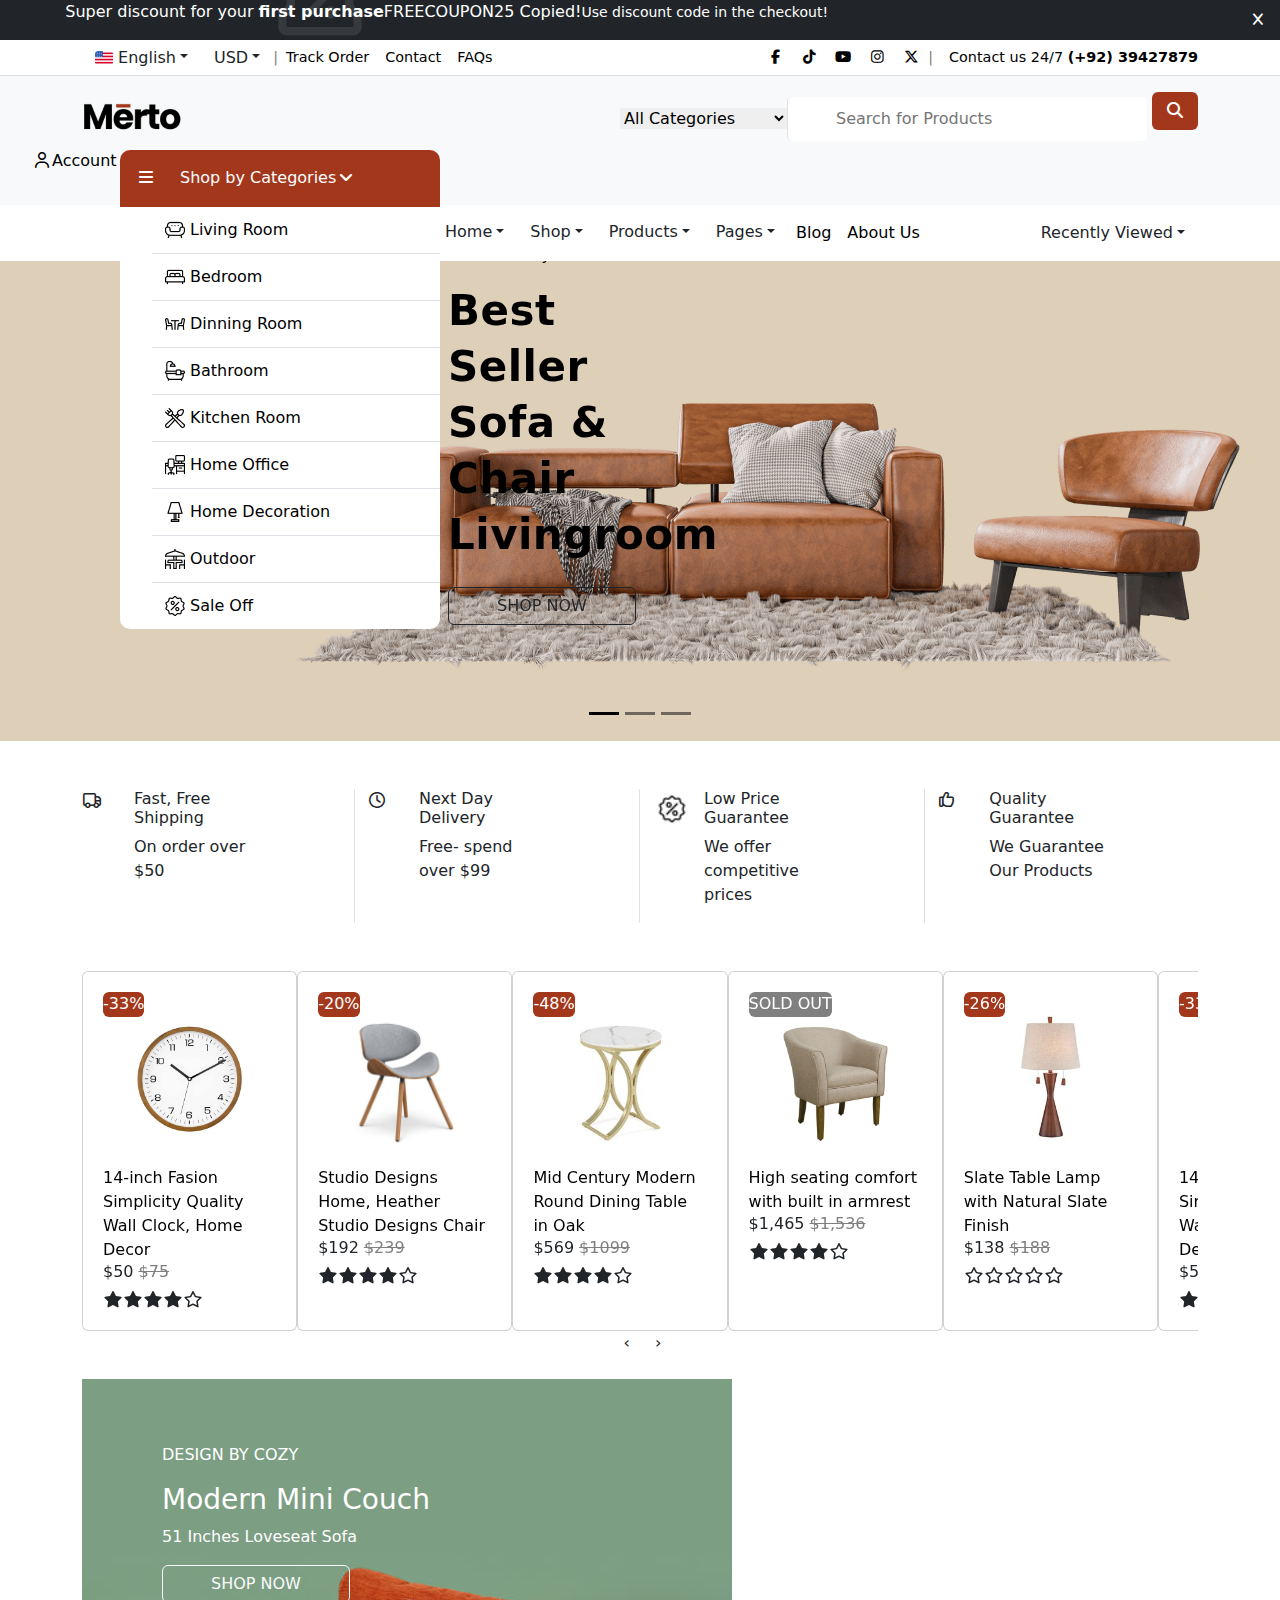
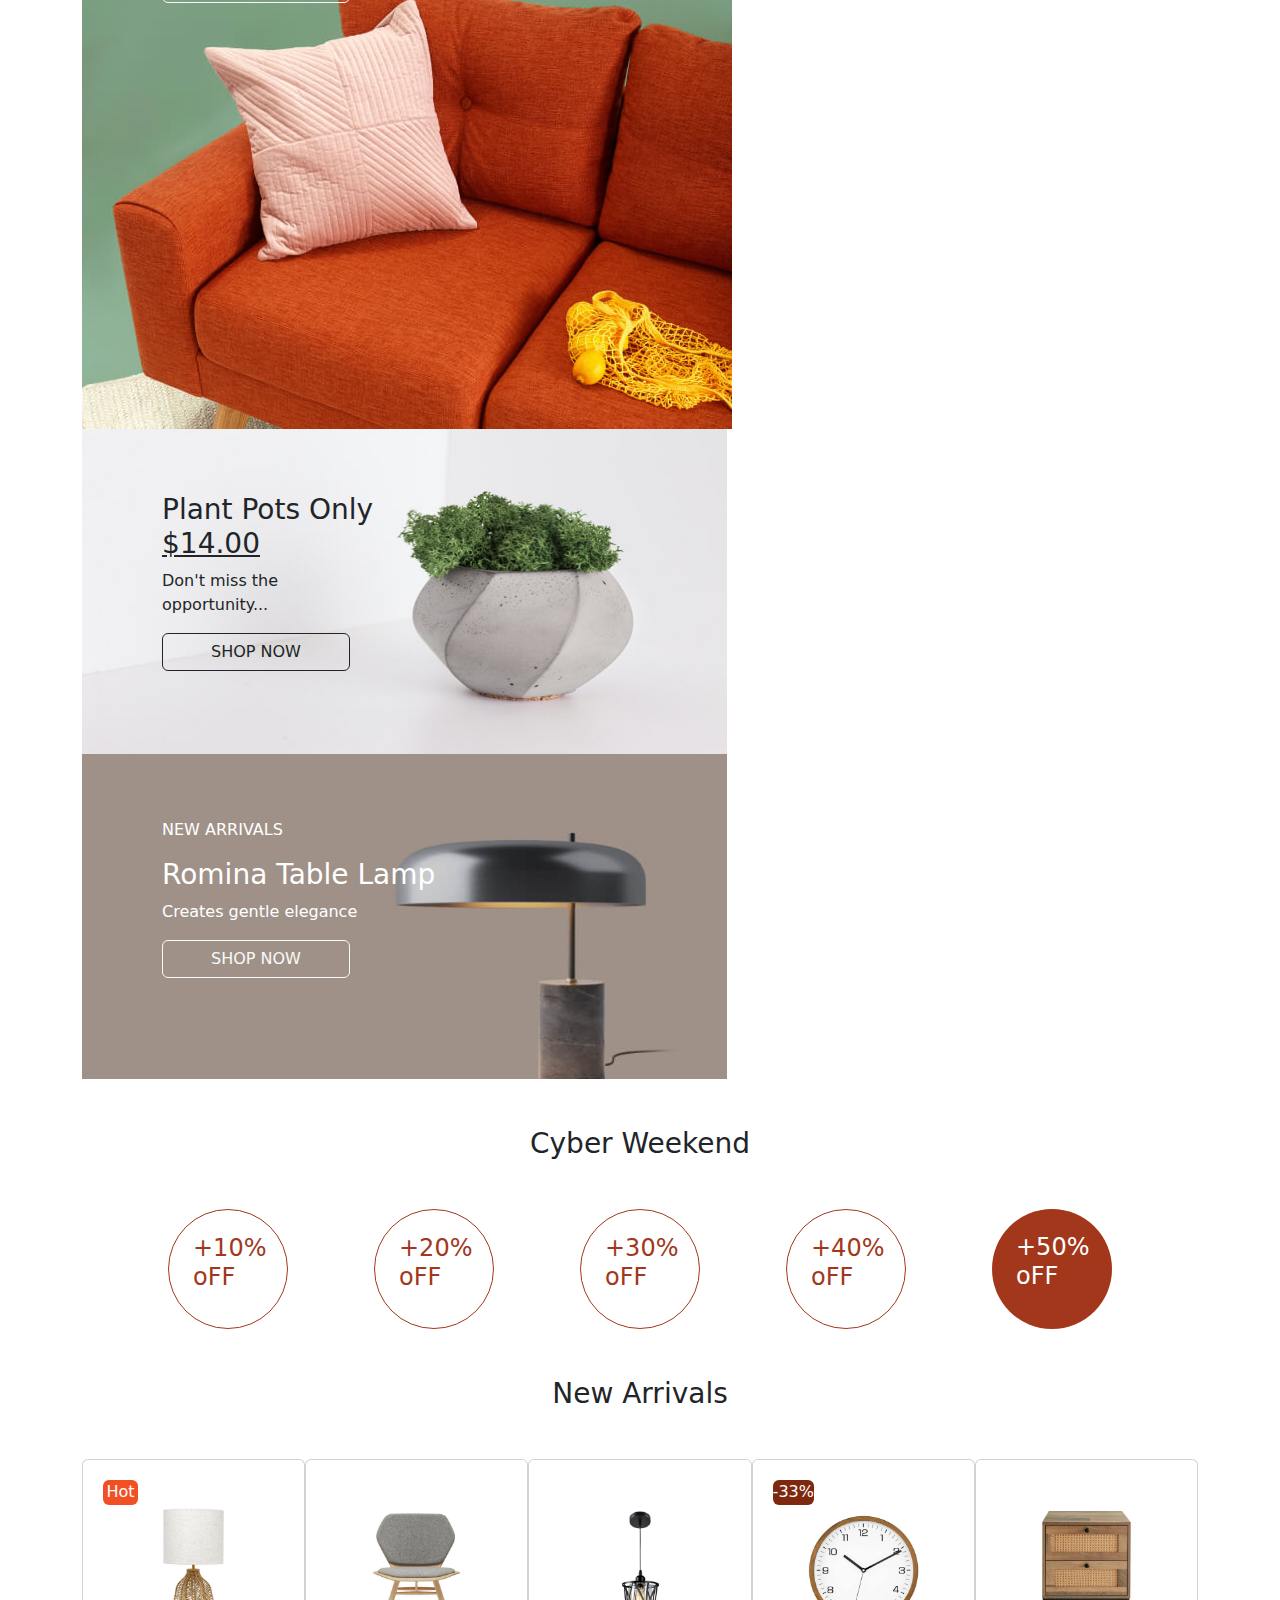
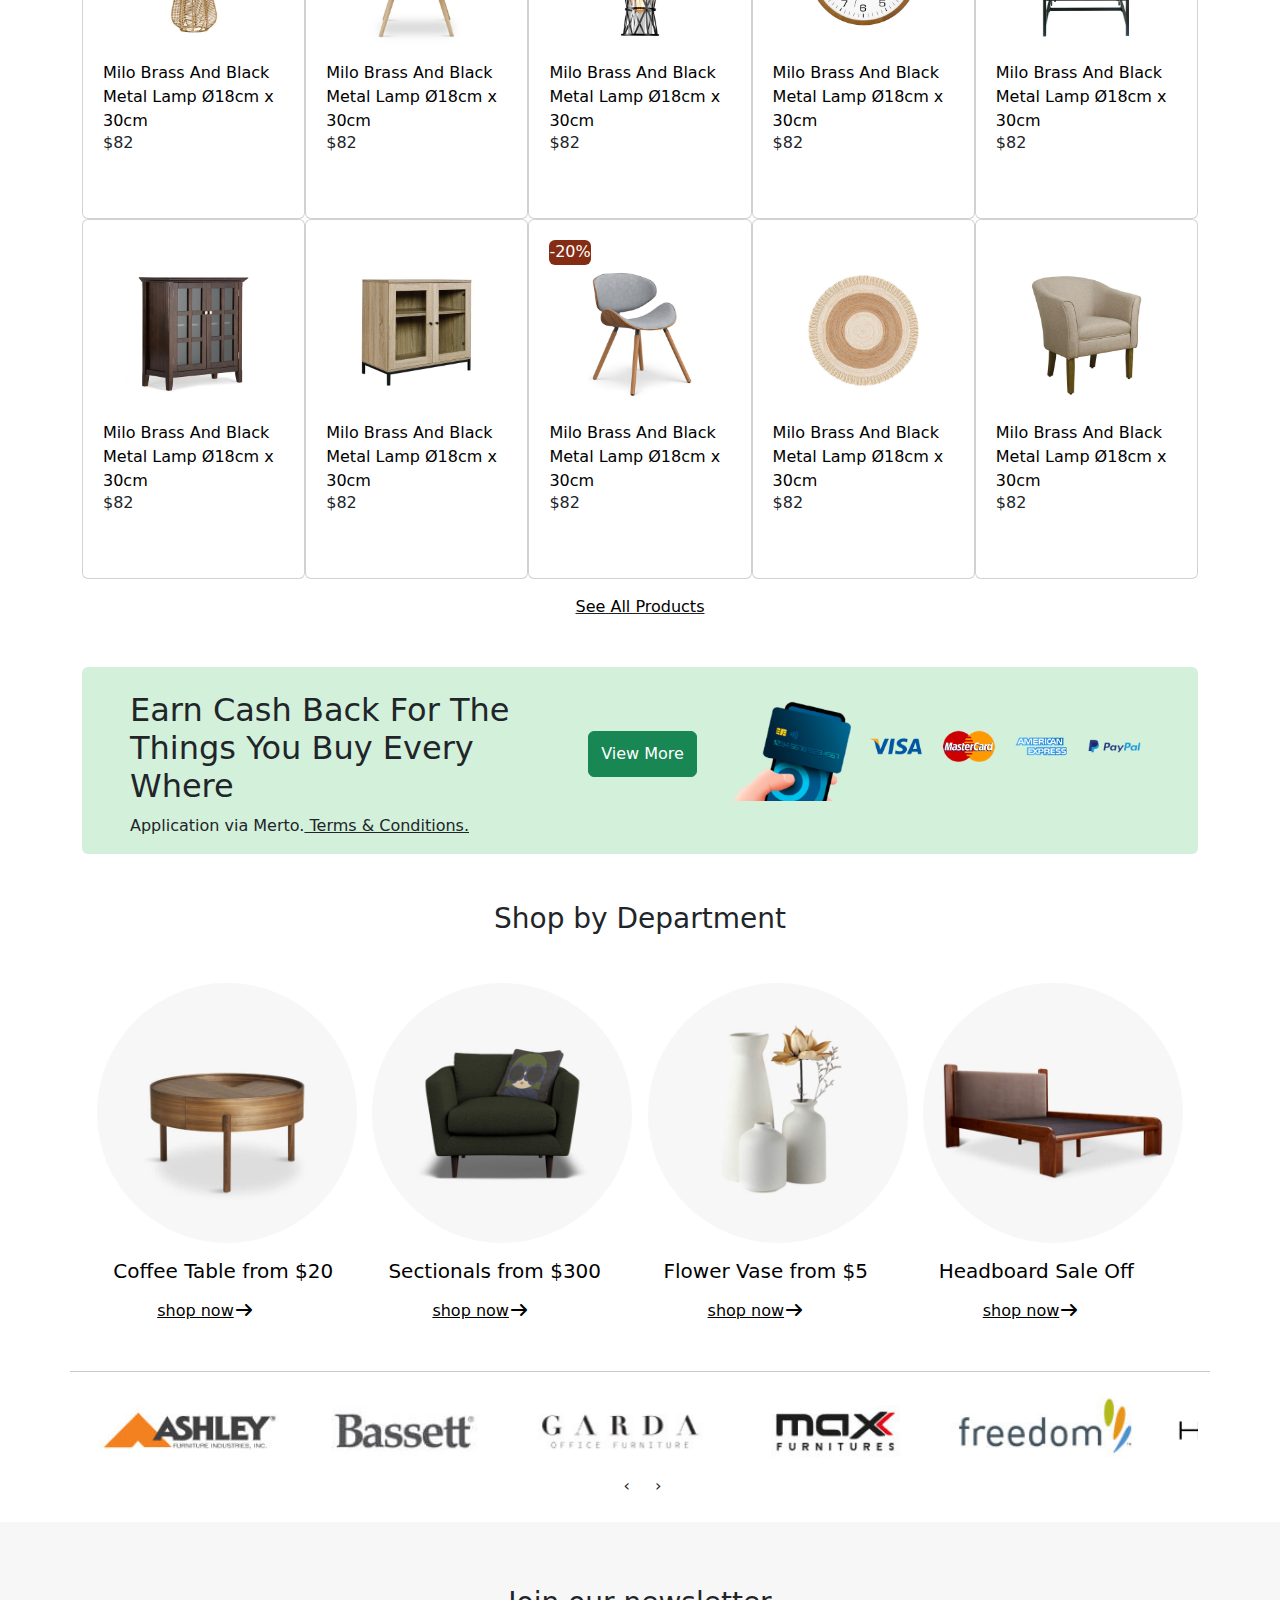
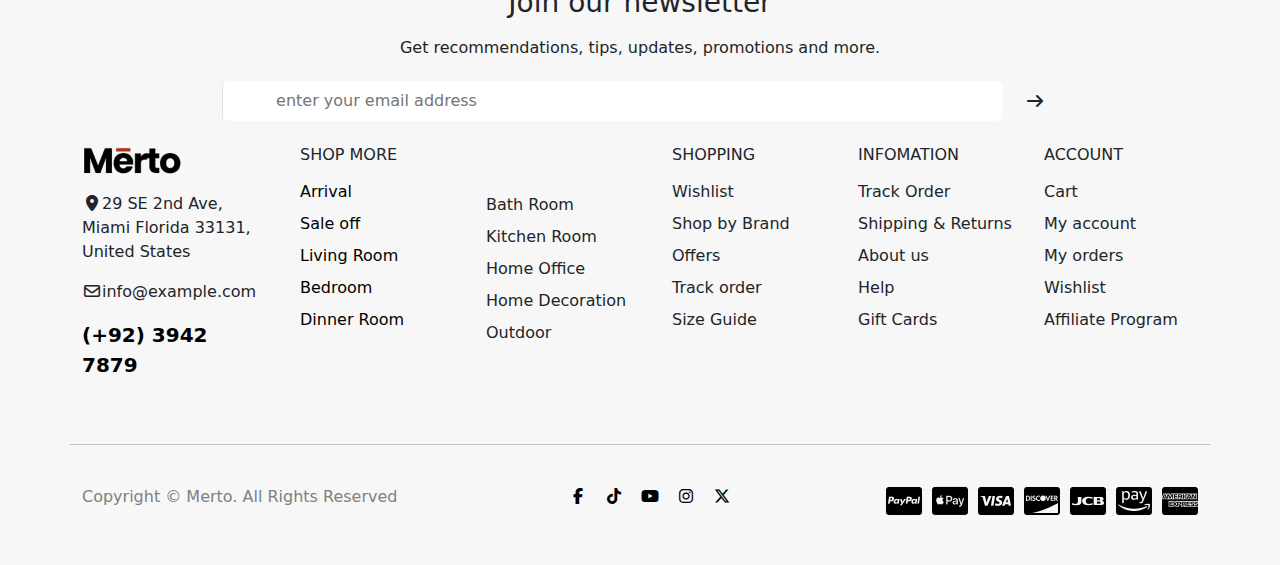
<file: index.html>
<!DOCTYPE html>
<html lang="en">
<head>
    <meta charset="UTF-8">
    <meta name="viewport" content="width=device-width, initial-scale=1.0">
    <title>Home Furniture - Merto</title>
    <link rel="icon" href="./images/cropped-favicon-1-32x32.png">
    <link rel="stylesheet" href="https://cdnjs.cloudflare.com/ajax/libs/OwlCarousel2/2.3.4/assets/owl.carousel.min.css" integrity="sha512-tS3S5qG0BlhnQROyJXvNjeEM4UpMXHrQfTGmbQ1gKmelCxlSEBUaxhRBj/EFTzpbP4RVSrpEikbmdJobCvhE3g==" crossorigin="anonymous" referrerpolicy="no-referrer" />
    <link rel="stylesheet" href="https://cdnjs.cloudflare.com/ajax/libs/OwlCarousel2/2.3.4/assets/owl.theme.default.min.css" integrity="sha512-sMXtMNL1zRzolHYKEujM2AqCLUR9F2C4/05cdbxjjLSRvMQIciEPCQZo++nk7go3BtSuK9kfa/s+a4f4i5pLkw==" crossorigin="anonymous" referrerpolicy="no-referrer" />
    <link rel="stylesheet" href="./css/all.min.css">
    <link rel="stylesheet" href="./css/bootstrap.min.css">
    <link rel="stylesheet" href="./css/style.css">
</head>
<body>
    <!-- //// black bar-->
    <div class="ts-store-notice  bg-dark" style="background-image:url(./images/store-notice-bg-1.png)" id="storeNotice" >
		<div class="container-fluid">
            <div class="d-flex justify-content-center col-8 mx-3" style="color: white;">
			<p>Super discount for your <strong>first purchase</strong> </p>		
            <div class="ts-coupon-wrapper">
			<div class="coupon-code ts-copy-button" data-copy="FREECOUPON25">
				<span>FREECOUPON25</a></span>
                
				<span class="copy-message">Copied!</span>
			</div>
		    </div>
		    <p><small>Use discount code in the checkout!</small></p>	
         	<span class="close"><a href="#" class="decore" id="closeNotice"><i class="fa-solid fa-x"></i></a></span>
		</div>
        </div>
	</div>
        <!-- ////top bar -->
    <nav class="navbar navbar-expand-lg border-bottom " style="height: 36px; font-size: 0.9rem;" >
        <div class="container">
            <div class="collapse navbar-collapse" id="navbarNavDarkDropdown">
            <ul class="navbar-nav">
                <li class="nav-item dropdown">
                <a class="btn dropdown-toggle " data-bs-toggle="dropdown" aria-expanded="false">
                    <img src="./images/english.png"alt="English">
                    <span class="wpml-ls-native hov">English</span></a>
                <ul class="dropdown-menu ">
                    <li><a class="dropdown-item" href="#"><img src="./images/espanol.png"alt="Español">
                    <span class="wpml-ls-native">Español</span></a></li>
                    <li><a class="dropdown-item" href="#"><img src="./images/francais.png"alt="Français">
                    <span class="wpml-ls-native">Français</span></a></li>
                    <li><a class="dropdown-item" href="#"><img src="./images/portugues.png"alt="Português">
                    <span class="wpml-ls-native">Português</span></a></li>
                </ul>
                </li>
            </ul>
            <ul class="navbar-nav">
                <li class="nav-item dropdown">
                <a class="btn dropdown-toggle " data-bs-toggle="dropdown" aria-expanded="false">
                    <span class="wpml-ls-native hov">USD</span></a>
                <ul class="dropdown-menu ">
                    <li><a class="dropdown-item" href="#">
                    <span class="wpml-ls-native">EUR</span></a></li>
                    <li><a class="dropdown-item" href="#">
                    <span class="wpml-ls-native">BRL</span></a></li>
                </ul>
                </li>
            </ul>
            <span style="color: gray;"> | </span>
            <ul class="navbar-nav">
                <li class="nav-item">
                <a class="nav-link " aria-current="page" href="#">Track Order</a>
                </li>
                <li class="nav-item">
                <a class="nav-link" href="./pages/contact.html">Contact</a>
                </li>
                <li class="nav-item">
                <a class="nav-link" href="#">FAQs</a>
                </li>
            </ul>
        </div>
        <ul class="navbar-nav">
                <li class="nav-item">
                <a class="nav-link " aria-current="page" href="#"> <i class="fa-brands fa-facebook-f"></i></a>
                </li>
                <li class="nav-item">
                <a class="nav-link" href="#"><i class="fa-brands fa-tiktok"></i></a>
                </li>
                <li class="nav-item">
                <a class="nav-link" href="#"><i class="fa-brands fa-youtube"></i></a>
                </li>
                <li class="nav-item">
                <a class="nav-link" href="#"><i class="fa-brands fa-instagram"></i></a>
                </li>
                <li class="nav-item">
                <a class="nav-link" href="#"><i class="fa-brands fa-x-twitter"></i></a>
                </li>
            </ul>
              <span style="color: gray;" class="pe-3"> | </span>
              <div>
              <a href="tel:+9239427879" class="nav-link hov">  Contact us 24/7 <strong> (+92) 39427879</strong></a>
            </div>
        </div>
    </nav>
    <!-- ////logo bar -->
    <nav class="navbar nav-sticky bg-body-tertiary py-3">
    <div class="container">
        <a class="navbar-brand" href="#"><img src="./images/logo-furniture-300x95.png" alt="" style="width: 100px; height: 32px;"></a>
<!-- <div class="search-container d-flex"> -->
        <form class="d-flex " role="search">  
            <div>
        <select name="term" class="select-category ">
        <option value="">All Categories</option>
        <option value="autopart" >Autopart</option>
        <option value="accessories-automotive" >&nbsp;&nbsp;&nbsp;Accessories</option>
        <option value="car-care" >&nbsp;&nbsp;&nbsp;Car Care</option>
        <option value="car-electronics" >&nbsp;&nbsp;&nbsp;Car Electronics</option>
        <option value="equipment" >&nbsp;&nbsp;&nbsp;Equipment</option>
        <option value="lights" >&nbsp;&nbsp;&nbsp;Lights</option>
        <option value="oils-fluids" >&nbsp;&nbsp;&nbsp;Oils &amp; Fluids</option>
        <option value="tires" >&nbsp;&nbsp;&nbsp;Tires</option>
        <option value="wheels" >&nbsp;&nbsp;&nbsp;Wheels</option>
        <option value="beauty-health" >Beauty &amp; Health</option>
        <option value="bags-cases" >&nbsp;&nbsp;&nbsp;Bags &amp; Cases</option>
        <option value="bb-creams" >&nbsp;&nbsp;&nbsp;BB Creams</option>
        <option value="body-bath" >&nbsp;&nbsp;&nbsp;Body &amp; Bath</option>
        <option value="brushes-tools" >&nbsp;&nbsp;&nbsp;Brushes &amp; Tools</option>
        <option value="hair-care" >&nbsp;&nbsp;&nbsp;Hair Care</option>
        <option value="lipstick" >&nbsp;&nbsp;&nbsp;Lipstick</option>
        <option value="makeup" >&nbsp;&nbsp;&nbsp;Makeup</option>
        <option value="makeup-palettes" >&nbsp;&nbsp;&nbsp;Makeup Palettes</option>
        <option value="mascara" >&nbsp;&nbsp;&nbsp;Mascara</option>
        <option value="mask" >&nbsp;&nbsp;&nbsp;Mask</option>
        <option value="nail-care" >&nbsp;&nbsp;&nbsp;Nail Care</option>
        <option value="skincare" >&nbsp;&nbsp;&nbsp;Skincare</option>
        <option value="toner" >&nbsp;&nbsp;&nbsp;Toner</option>
        <option value="electronic" >Electronic</option>
        </div>
        <div>
        <input class="form px-5 border-start w-80" type="search" placeholder="Search for Products" aria-label="Search" id="searchInput"/>
        </div>
        <div>
        <button class="btn " type="submit" style="background-color: #a3371c;" id="searchInput"><i class="fa-solid fa-magnifying-glass" style="color: white;"></i></button>
            </div>
        <div class="popular-search">
            <span class="popular-search-item">Laptop</span>
            <span class="popular-search-item">Furniture</span>
            <span class="popular-search-item">Chair</span>
            <span class="popular-search-item">Sofa</span>
            </div>
            </div>
        </form>
        <ul class="d-flex  dec mt-2">
            <li class="nav-item me-3">
            <a class="nav-link " aria-current="page" href="#"><i class="fa-regular fa-user"></i>Account</a>
            </li>
            <li class="nav-item me-3">
            <a class="nav-link" href="#"><i class="fa-regular fa-heart"></i></a>
            </li>
            <li class="nav-item">
            <a class="nav-link" href="#"><i class="fa-solid fa-cart-shopping"></i></a>
            </li>
        </ul>
    </div>
    </nav>
<!-- ///////dropdown bar -->
    <nav class="navbar navbar-expand-lg  ">
        <div class="container">
            <div style="width: 350px; height: 40px;"></div>
            <button class="navbar-toggler" type="button" data-bs-toggle="collapse" data-bs-target="#navbarNavDarkDropdown" aria-controls="navbarNavDarkDropdown" aria-expanded="false" aria-label="Toggle navigation">
            <span class="navbar-toggler-icon"></span>
            </button>
            <div class="collapse navbar-collapse " id="navbarNavDarkDropdown">
            <ul class="navbar-nav" >
                <li class="nav-item dropdown">
                <a class="btn dropdown-toggle " data-bs-toggle="dropdown" aria-expanded="false">
                    <span class="wpml-ls-native hov">Home</span></a>
                <ul class="dropdown-menu ">
                    <div class="d-flex justify-content-around" style="width: 1000px;">
                        <div class="col-5 card eff"><li><a class="dropdown-item " href="#"><img src="./images/mega-home-1.jpg"alt="" class="img-fluid"><h5 class="text-center">SuperMarket-01</h5></a></li></div>
                        <div class="col-5 card eff"><li><a class="dropdown-item " href="#"><img src="./images/mega-home-1.jpg"alt="" class="img-fluid"><h5 class="text-center">SuperMarket-01</h5></a></li></div>
                        <div class="col-5 card eff"><li><a class="dropdown-item " href="#"><img src="./images/mega-home-1.jpg"alt="" class="img-fluid"><h5 class="text-center">SuperMarket-01</h5></a></li></div>
                        <div class="col-5 card eff"><li><a class="dropdown-item " href="#"><img src="./images/mega-home-1.jpg"alt="" class="img-fluid"><h5 class="text-center">SuperMarket-01</h5></a></li></div>
              </div>
                </ul>
                </li>
                <li class="nav-item dropdown">
                <a class="btn dropdown-toggle " data-bs-toggle="dropdown" aria-expanded="false">
                    <span class="wpml-ls-native hov">Shop</span></a>
                <ul class="dropdown-menu ">
                    <li><a class="dropdown-item" href="#">Action</a></li>
                    <li><a class="dropdown-item" href="#">Another action</a></li>
                    <li><a class="dropdown-item" href="#">Something else here</a></li>
                </ul>
                </li>
                <li class="nav-item dropdown">
                <a class="btn dropdown-toggle " data-bs-toggle="dropdown" aria-expanded="false">
                    <span class="wpml-ls-native hov">Products</span></a>
                <ul class="dropdown-menu ">
                    <li><a class="dropdown-item" href="#">Action</a></li>
                    <li><a class="dropdown-item" href="#">Another action</a></li>
                    <li><a class="dropdown-item" href="#">Something else here</a></li>
                </ul>
                </li>
                <li class="nav-item dropdown">
                <a class="btn dropdown-toggle " data-bs-toggle="dropdown" aria-expanded="false">
                    <span class="wpml-ls-native hov">Pages</span></a>
                <ul class="dropdown-menu ">
                    <li><a class="dropdown-item" href="#">Action</a></li>
                    <li><a class="dropdown-item" href="#">Another action</a></li>
                    <li><a class="dropdown-item" href="#">Something else here</a></li>
                </ul>
                </li>
                <li class="nav-item"><a class="nav-link" href="#" >Blog</a></li>
                <li class="nav-item"><a class="nav-link" href="#">About Us</a></li>
            </ul>
            </div>
            <ul class="navbar-nav" >
            <li class="nav-item dropdown">
                <a class="btn dropdown-toggle " data-bs-toggle="dropdown" aria-expanded="false">
                    <span class="wpml-ls-native hov">Recently Viewed</span></a>
                <ul class="dropdown-menu ">
                    <li><a class="dropdown-item" href="#">Action</a></li>
                    <li><a class="dropdown-item" href="#">Another action</a></li>
                    <li><a class="dropdown-item" href="#">Something else here</a></li>
                </ul>
                </li>
                </ul>
            </div>
        </div>
    </nav>
    <!-- //////carousel -->
    <div id="carouselExampleCaptions" class="carousel slide carousel-dark"  data-bs-ride="carousel" >
        <div class="carousel-indicators ">
            <button   type="button" data-bs-target="#carouselExampleCaptions" data-bs-slide-to="0" class="active" aria-current="true" aria-label="Slide 1"></button>
            <button   type="button" data-bs-target="#carouselExampleCaptions" data-bs-slide-to="1" aria-label="Slide 2"></button>
            <button   type="button" data-bs-target="#carouselExampleCaptions" data-bs-slide-to="2" aria-label="Slide 3"></button>
        </div>
        <div class="carousel-inner"style="background-color: #decfb8; height: 480px;">
            <div class="carousel-item active" >
            <img src="./images/slide1-demo3.png" class="d-block w-70 float-end" alt="...">
            <div class="carousel-caption d-none d-md-block col-2 text-start">
                <p >Made in Italy</p>
                <h1  class="mb-4">Best Seller Sofa & Chair Livingroom</h1>
                <a href="#" class="btn btn-outline-dark px-5">SHOP NOW</a>
            </div>
            </div>
            <div class="carousel-item">
            <img src="./images/slide2-demo3.png" class="d-block w-70 float-end" alt="...">
            <div class="carousel-caption d-none d-md-block col-2 text-start">
                <p>Made in Italy</p>
                <h1 class="mb-4">Full Bed & Upholstered  Headboard</h1>
                <a href="#" class="btn btn-outline-dark px-5">SHOP NOW</a>
            </div>
            </div>
            <div class="carousel-item">
            <img src="./images/slide3-demo3.png" class="d-block w-70 float-end" alt="...">
            <div class="carousel-caption d-none d-md-block col-2 text-start">
                <p>Made in Italy</p>
                <h1  class="mb-4">Modern Dining Set For Kitchen</h1>
                <a href="#" class="btn btn-outline-dark px-5">SHOP NOW</a>
            </div>
            </div>
        </div>
    </div>
 <!-- //////float div -->
<div class="header-bottom hidden-xs">
    <div class="container">
    <div class="menu-wrapper">
    <div class="vertical-menu-wrapper w-60 absolute ">
    <div class="vertical-menu-heading p-3 bo-up" style="background-color: #a3371c; color: white;">
    <span ><i class="fa-solid fa-bars"></i><span class="navbar-toggler-icon"></span>Shop by Categories<i class="fa-solid fa-angle-down"></i></span>
    </div>
    <nav class="vertical-menu pc-menu ts-mega-menu-wrapper bo-down" style="background-color: white;">
        <ul class="menu">
        <li class="menu-item border-bottom p-2 "><a href="#" class="has-icon"><span class="menu-icon"><img width="30" height="30" src="./images/icon-1-1.png" alt="" /></span><span class="menu-label hov">Living Room</span></a></li>
        <li  class="menu-item border-bottom p-2 "><a href="#" class="has-icon"><span class="menu-icon"><img width="30" height="30" src="./images/icon-2-1.png" alt="" /></span><span class="menu-label hov">Bedroom</span></a></li>
        <li class="menu-item border-bottom p-2 "><a href="#" class="has-icon"><span class="menu-icon"><img width="30" height="30" src="./images/icon-3-1.png" alt=""  /></span><span class="menu-label hov">Dinning Room</span></a></li>
        <li class="menu-item border-bottom p-2 "><a href="#" class="has-icon"><span class="menu-icon"><img  width="30" height="30" src="./images/icon-4-1.png"  alt=""  /></span><span class="menu-label hov">Bathroom</span></a></li>
        <li class="menu-item border-bottom p-2 "><a href="#" class="has-icon"><span class="menu-icon"><img width="30" height="30" src="./images/icon-5-1.png"  alt="" /></span><span class="menu-label hov">Kitchen Room</span></a></li>
        <li class="menu-item border-bottom p-2 "><a href="#" class="has-icon"><span class="menu-icon"><img  width="30" height="30" src="./images/icon-6-1.png"  alt=""  /></span><span class="menu-label hov">Home Office</span></a></li>
        <li class="menu-item border-bottom p-2 "><a href="#" class="has-icon"><span class="menu-icon"><img  width="30" height="30" src="./images/icon-7-1.png"  alt=""  /></span><span class="menu-label hov">Home Decoration</span></a></li>
        <li class="menu-item border-bottom p-2 "><a href="#" class="has-icon"><span class="menu-icon"><img  width="30" height="30" src="./images/icon-8-1.png"  alt=""  /></span><span class="menu-label hov">Outdoor</span></a></li>
        <li class="menu-item p-2 "><a href="#" class="has-icon"><span class="menu-icon"><img  width="30" height="30" src="./images/icon-9-1.png"  alt=""  /></span><span class="menu-label hov">Sale Off</span></a></li>
        </ul>
    </nav>					
	</div></div></div>
</div>
<!-- //////////// -->
<div class="container my-5">
    <div class="row d-flex">
    <div class="col-3 d-flex border-end" >
        <div class="w-20"><i class="fa-regular fa-truck"></i></div>
        <div class="w-50"><h6>Fast, Free Shipping</h6><p>On order over $50</p></div>
    </div>
    <div class="col-3 d-flex border-end">
        <div class="w-20"><i class="fa-regular fa-clock"></i></div>
        <div class="w-50"><h6>Next Day Delivery</h6><p>Free- spend over $99</p></div>
    </div>
    <div class="col-3 d-flex border-end">
        <div class="w-20 "><img src="./images/icon-9-1.png" class="ico"></div>
        <div class="w-50"><h6>Low Price Guarantee</h6><p>We offer competitive prices</p></div>
    </div>
    <div class="col-3 d-flex">
        <div class="w-20"><i class="fa-regular fa-thumbs-up"></i></div>
        <div class="w-50"><h6>Quality Guarantee</h6><p>We Guarantee Our Products</p></div>
    </div>
    </div>
</div>
<!-- ///// -->
 <div class="container">
    <div class="owl-carousel">
            <div class="item"> 
                <div class="card">
                    <div class="relative">
                    <img src="./images/furniture-6.jpg"alt="">
                    </div>
                    <div class="position-absolute top-2 start-2 rounded" style="background-color: #a3371c; color: white; height: 25px; width:auto;" ><p>-33%</p></div>
                    <!-- <div class="absolute"><i class="fa-regular fa-heart"></i><i class="fa-solid fa-cart-shopping"></i></div> -->
                    <a href="#" class="hov">14-inch Fasion Simplicity Quality Wall Clock, Home Decor</a>
                    <h6>$50<span style="text-decoration: line-through;color: gray; margin-left: 5px;">$75</span></h6>
                    <div><i class="fa-solid fa-star"></i><i class="fa-solid fa-star"></i><i class="fa-solid fa-star"></i><i class="fa-solid fa-star"></i><i class="fa-regular fa-star"></i> </div>
                </div>
             </div>
            <div class="item">
                <div class="card">
                    <div class="relative">
                    <img src="./images/furniture-3-700x700.jpg"alt="">
                    </div>
                    <div class="position-absolute top-2 start-2 rounded" style="background-color: #a3371c; color: white; height: 25px;" ><p>-20%</p></div>
                    <!-- <div class="absolute"><i class="fa-regular fa-heart"></i><i class="fa-solid fa-cart-shopping"></i></div> -->
                    <a href="#" class="hov">Studio Designs Home, Heather Studio Designs Chair</a>
                    <h6>$192<span style="text-decoration: line-through;color: gray; margin-left: 5px;">$239</span></h6>
                    <div><i class="fa-solid fa-star"></i><i class="fa-solid fa-star"></i><i class="fa-solid fa-star"></i><i class="fa-solid fa-star"></i><i class="fa-regular fa-star"></i> </div>
                </div>
            </div>
            <div class="item">
                <div class="card">
                    <div class="relative">
                    <img src="./images/furniture-5-300x300.jpg"alt="">
                    </div>
                    <div class="position-absolute top-2 start-2 rounded" style="background-color: #a3371c; color: white; height: 25px;" ><p>-48%</p></div>
                    <!-- <div class="absolute"><i class="fa-regular fa-heart"></i> <i class="fa-regular fa-cart-shopping"></i></div> -->
                    <a href="#" class="hov">Mid Century Modern Round Dining Table in Oak</a>
                    <h6>$569<span style="text-decoration: line-through;color: gray; margin-left: 5px;">$1099</span></h6>
                    <div><i class="fa-solid fa-star"></i><i class="fa-solid fa-star"></i><i class="fa-solid fa-star"></i><i class="fa-solid fa-star"></i><i class="fa-regular fa-star"></i> </div>
                </div>
            </div>
            <div class="item">
                <div class="card">
                    <div class="relative">
                    <img src="./images/furniture-15.jpg"alt="">
                    </div>
                    <div class="position-absolute top-2 start-2 rounded" style="background-color: gray; color: white; height: 25px;" ><p>SOLD OUT</p></div>
                    <!-- <div class="absolute"><i class="fa-regular fa-heart"></i> <i class="fa-regular fa-cart-shopping"></i></div> -->
                    <a href="#" class="hov">High seating comfort with built in armrest</a>
                    <h6>$1,465<span style="text-decoration: line-through;color: gray; margin-left: 5px;">$1,536</span></h6>
                    <div><i class="fa-solid fa-star"></i><i class="fa-solid fa-star"></i><i class="fa-solid fa-star"></i><i class="fa-solid fa-star"></i><i class="fa-regular fa-star"></i> </div>
                </div>
            </div>
            <div class="item">
                <div class="card">
                    <div class="relative">
                    <img src="./images/furniture-29-300x300.jpg"alt="">
                    </div>
                    <div class="position-absolute top-2 start-2 rounded" style="background-color: #a3371c; color: white; height: 25px;" ><p>-26%</p></div>
                    <!-- <div class="absolute"><i class="fa-regular fa-heart"></i> <i class="fa-regular fa-cart-shopping"></i></div> -->
                    <a href="#" class="hov">Slate Table Lamp with Natural Slate Finish</a>
                    <h6>$138<span style="text-decoration: line-through;color: gray; margin-left: 5px;">$188</span></h6>
                    <div><i class="fa-regular fa-star"></i><i class="fa-regular fa-star"></i><i class="fa-regular fa-star"></i><i class="fa-regular fa-star"></i><i class="fa-regular fa-star"></i> </div>
                </div>
            </div>
            <div class="item">
                <div class="card">
                    <div class="relative">
                    <img src="./images/furniture-6.jpg"alt="">
                    </div>
                    <div class="position-absolute top-2 start-2 rounded" style="background-color: #a3371c; color: white; height: 25px;" ><p>-33%</p></div>
                    <!-- <div class="absolute"><i class="fa-regular fa-heart"></i> <i class="fa-regular fa-cart-shopping"></i></div> -->
                    <a href="#" class="hov">14-inch Fasion Simplicity Quality Wall Clock, Home Decor</a>
                    <h6>$50<span style="text-decoration: line-through;color: gray; margin-left: 5px;">$75</span></h6>
                    <div><i class="fa-solid fa-star"></i><i class="fa-solid fa-star"></i><i class="fa-solid fa-star"></i><i class="fa-solid fa-star"></i><i class="fa-regular fa-star"></i> </div>
                </div>
            </div>
            <div class="item">
                <div class="card">
                    <div class="relative">
                    <img src="./images/furniture-3-700x700.jpg"alt="">
                    </div>
                    <div class="position-absolute top-2 start-2 rounded" style="background-color: #a3371c; color: white; height: 25px;" ><p>-20%</p></div>
                    <!-- <div class="absolute"><i class="fa-regular fa-heart"></i> <i class="fa-regular fa-cart-shopping"></i></div> -->
                    <a href="#" class="hov">Studio Designs Home, Heather Studio Designs Chair</a>
                    <h6>$192<span style="text-decoration: line-through;color: gray; margin-left: 5px;">$239</span></h6>
                    <div><i class="fa-solid fa-star"></i><i class="fa-solid fa-star"></i><i class="fa-solid fa-star"></i><i class="fa-solid fa-star"></i><i class="fa-regular fa-star"></i> </div>
                </div>
            </div>
            <div class="item">
                <div class="card">
                    <div class="relative">
                    <img src="./images/furniture-5-300x300.jpg"alt="">
                    </div>
                    <div class="position-absolute top-2 start-2 rounded" style="background-color: #a3371c; color: white; height: 25px;" ><p>-48%</p></div>
                    <!-- <div class="absolute"><i class="fa-regular fa-heart"></i> <i class="fa-regular fa-cart-shopping"></i></div> -->
                    <a href="#" class="hov">Mid Century Modern Round Dining Table in Oak</a>
                    <h6>$569<span style="text-decoration: line-through;color: gray; margin-left: 5px;">$1099</span></h6>
                    <div><i class="fa-solid fa-star"></i><i class="fa-solid fa-star"></i><i class="fa-solid fa-star"></i><i class="fa-solid fa-star"></i><i class="fa-regular fa-star"></i> </div>
                </div>
            </div>
            <div class="item">
                <div class="card">
                    <div class="relative">
                    <img src="./images/furniture-15.jpg"alt="">
                    </div>
                    <div class="position-absolute top-2 start-2 rounded" style="background-color: gray; color: white; height: 25px;" ><p>SOLD OUT</p></div>
                    <!-- <div class="absolute"><i class="fa-regular fa-heart"></i> <i class="fa-regular fa-cart-shopping"></i></div> -->
                    <a href="#" class="hov">High seating comfort with built in armrest</a>
                    <h6>$1,465<span style="text-decoration: line-through;color: gray; margin-left: 5px;">$1,536</span></h6>
                    <div><i class="fa-solid fa-star"></i><i class="fa-solid fa-star"></i><i class="fa-solid fa-star"></i><i class="fa-solid fa-star"></i><i class="fa-regular fa-star"></i> </div>
                </div>
            </div>
    </div>
</div>
<!-- //// -->
 <section>
    <div class="container">
        <div class=" d-flex">
            <div>
                <div class="relative">
                <img src="./images/banner1-demo3.jpg" class="ani">
                <div class="caption d-none d-md-block text-white ">
                <p >DESIGN BY COZY</p>
                <h3>Modern Mini Couch</h3>
                <p>51 Inches Loveseat Sofa</p>
                <a href="#" class="btn btn-outline-light px-5">SHOP NOW</a>
                </div>
            </div>
            </div>
            <div>
                <div class="relative">
                <img src="./images/banner2-mobile-demo3.jpg" class="relative" style="height: 325px; width: 645px;">
                <div class="caption d-none d-md-block col-4">
                <h3>Plant Pots Only <span style="text-decoration: underline;"> $14.00</span></h3>
                <p >Don't miss the opportunity...</p>
                <a href="#" class="btn btn-outline-dark px-5">SHOP NOW</a>
                </div>
                </div>
                <div class="relative">
                <img src="./images/banner3-mobile-demo3.jpg" class="relative" style="height: 325px; width: 645px;">
                <div class="caption d-none d-md-block text-white">
                <p >NEW ARRIVALS</p>
                <h3>Romina Table Lamp</h3>
                <p>Creates gentle elegance</p>
                <a href="#" class="btn btn-outline-light px-5">SHOP NOW</a>
                </div>
            </div>
            </div>
        </div>
    </div>
 </section>
 <!-- ///// -->
<div class="container">
    <div class="mt-5">
    <div >
        <h3 class="text-center mb-5">Cyber Weekend</h3>
    </div>
    <div class=" d-flex justify-content-center justify-content-evenly">
        <div class="rounded-circle ho" style="width: 120px; height: 120px; "><h4 class="m-4"><a href="#" style="color: #a3371c;">+10% oFF</a></h4></div>
        <div class="rounded-circle ho" style="width: 120px; height: 120px; "><h4 class="m-4"><a href="#" style="color: #a3371c;">+20% oFF</a></h4></div>
        <div class="rounded-circle ho" style="width: 120px; height: 120px; "><h4 class="m-4"><a href="#" style="color: #a3371c;">+30% oFF</a></h4></div>
        <div class="rounded-circle ho" style="width: 120px; height: 120px; "><h4 class="m-4"><a href="#" style="color: #a3371c;">+40% oFF</a></h4></div>
        <div class="rounded-circle tr" style="width: 120px; height: 120px;  background-color: #a3371c; "><h4 class="m-4"><a href="#" style=" color: white;">+50% oFF</a></h4></div>
    </div>
    </div>
</div>
<!-- /////// -->
<div class="container ">
    <div class="my-5">
    <div >
        <h3 class="text-center my-5">New Arrivals</h3>
    </div>
    <div class=" d-flex ">
        <div class="card col-6 col-lg">
            <div class="relative">
            <img src="./images/furniture-7.jpg"alt="" class="img-fluid">
            </div>
            <div class="position-absolute top-2 start-2 rounded text-center" style="background-color: #f05024; color: white; width:35px; height: 25px;" ><p>Hot</p></div>
            <a href="#" class="hov">Milo Brass And Black Metal Lamp Ø18cm x 30cm</a>
            <h6>$82</h6>
        </div>
        <div class="card col-6 col-lg">
            <div class="relative">
            <img src="./images/furniture-14.jpg"alt="" class="img-fluid">
            </div>
             <a href="#" class="hov">Milo Brass And Black Metal Lamp Ø18cm x 30cm</a>
            <h6>$82</h6>
        </div>
        <div class="card col-6 col-lg">
            <div class="relative">
            <img src="./images/furniture-17.jpg"alt="" class="img-fluid">
            </div>
            <a href="#" class="hov">Milo Brass And Black Metal Lamp Ø18cm x 30cm</a>
            <h6>$82</h6>
        </div>
        <div class="card col-6 col-lg">
            <div class="relative">
            <img src="./images/furniture-6.jpg"alt="" class="img-fluid">
            </div>
            <div class="position-absolute top-2 start-2 rounded" style="background-color: #7e2810; color: white; width:auto; height: 25px; " ><p >-33%</p></div>
            <a href="#" class="hov">Milo Brass And Black Metal Lamp Ø18cm x 30cm</a>
            <h6>$82</h6>
        </div>
        <div class="card col-6 col-lg">
            <div class="relative">
            <img src="./images/furniture-16.jpg"alt="" class="img-fluid">
            </div>
             <a href="#" class="hov">Milo Brass And Black Metal Lamp Ø18cm x 30cm</a>
            <h6>$82</h6>
        </div>
    </div>
    <div class=" d-flex">
        <div class="card col-6 col-lg">
            <div class="relative">
            <img src="./images/furniture-4.jpg"alt="" class="img-fluid">
            </div>
             <a href="#" class="hov">Milo Brass And Black Metal Lamp Ø18cm x 30cm</a>
            <h6>$82</h6>
        </div>
        <div class="card col-6 col-lg">
            <div class="relative">
            <img src="./images/furniture-10.jpg"alt="" class="img-fluid">
            </div>
             <a href="#" class="hov">Milo Brass And Black Metal Lamp Ø18cm x 30cm</a>
            <h6>$82</h6>
        </div>
        <div class="card col-6 col-lg">
            <div class="relative">
            <img src="./images/furniture-3.jpg"alt="" class="img-fluid">
            </div>
            <div class="position-absolute top-2 start-2 rounded" style="background-color: #852c14; color: white; width:auto; height: 25px;" ><p>-20%</p></div>
            <a href="#" class="hov">Milo Brass And Black Metal Lamp Ø18cm x 30cm</a>
            <h6>$82</h6>
        </div>
        <div class="card col-6 col-lg">
            <div class="relative">
            <img src="./images/furniture-8.jpg"alt="" class="img-fluid">
            </div>
             <a href="#" class="hov">Milo Brass And Black Metal Lamp Ø18cm x 30cm</a>
            <h6>$82</h6>
        </div>
        <div class="card col-6 col-lg">
            <div class="relative">
            <img src="./images/furniture-15.jpg"alt="" class="img-fluid">
            </div>
             <a href="#" class="hov">Milo Brass And Black Metal Lamp Ø18cm x 30cm</a>
            <h6>$82</h6>
        </div>
    </div>
    <p class="text-center mt-3" style="text-decoration: underline;"><a href="#" class="hov">See All Products</a></p>
</div>
</div>
<!-- //////////// -->
<div class="container my-5">
    <div class="d-flex  px-5 pt-4 rounded" style="background-color: #d3f0db; ">
        <div class="col-12 col-lg-5">
        <h2>Earn Cash Back For The Things You Buy Every Where</h2>
        <p>Application via Merto.<span style="text-decoration: underline;"> Terms & Conditions.</span></p>
        </div>
        <div class="col-12 col-lg-auto mx-auto ">
        <button type="button" class="btn btn-success  bt" style="height: 46px; margin-top: 40px;">View More</button>
        </div>
        <div class="col-12 col-lg-5">
        <img  src="./images/payments-2-1.png" alt=""  class="img-fluid">
        </div>
    </div>
</div>
<!-- /////////// -->
<div class="container mb-5">
        <div >
        <h3 class="text-center mb-5">Shop by Department</h3>
        </div>
        <div class="d-flex justify-content-evenly">
        <div>
        <div class="rounded-circle product p1" ></div>
        <h5 class="m-3"><a href="#" >Coffee Table from $20</a></h5>
        <a href="#" style="text-decoration: underline; margin-left: 60px;" >shop now<i class="fa-solid fa-arrow-right"></i></a>
        </div>
        <div>
        <div class="rounded-circle product p2" ></div>
        <h5 class="m-3"><a href="#" >Sectionals from $300</a></h5>
        <a href="#" style="text-decoration: underline; margin-left: 60px;">shop now<i class="fa-solid fa-arrow-right"></i></a>
        </div>
        <div>
        <div class="rounded-circle product p3" ></div>
        <h5 class="m-3"><a href="#" >Flower Vase from $5</a></h5>
        <a href="#" style="text-decoration: underline; margin-left: 60px;">shop now<i class="fa-solid fa-arrow-right"></i></a>
        </div>
        <div>
        <div class="rounded-circle product p4" ></div>
        <h5 class="m-3"><a href="#" >Headboard Sale Off</a></h5>
        <a href="#" style="text-decoration: underline; margin-left: 60px;" >shop now<i class="fa-solid fa-arrow-right"></i></a>
        </div>
        </div>

    </div>
</div>
<!-- /////////////// -->
<hr class="container">
<!-- //////////////// -->
     <div class="container">
        <div class="owl-carousel">
            <div class="item"> 
                <img src="./images/furniture-brand-1.jpg">
             </div>
            <div class="item"> 
                <img src="./images/furniture-brand-2-200x80.jpg">
             </div>
            <div class="item"> 
                <img src="./images/furniture-brand-3.jpg">
             </div>
            <div class="item"> 
                <img src="./images/furniture-brand-4.jpg">
             </div>
            <div class="item"> 
                <img src="./images/furniture-brand-5.jpg">
             </div>
            <div class="item"> 
                <img src="./images/furniture-brand-6.jpg">
             </div>
              <div class="item"> 
                <img src="./images/furniture-brand-1.jpg">
             </div>
            <div class="item"> 
                <img src="./images/furniture-brand-2-200x80.jpg">
             </div>
            <div class="item"> 
                <img src="./images/furniture-brand-3.jpg">
             </div>
            <div class="item"> 
                <img src="./images/furniture-brand-4.jpg">
             </div>
            <div class="item"> 
                <img src="./images/furniture-brand-5.jpg">
             </div>
        </div>
    </div>
<!-- ///////////////// -->
    <footer style="background-color: #f7f7f7; padding: 40px;">
        <div class="text-center p-4">
            <h3 class="pb-2">Join our newsletter</h3>
            <p>Get recommendations, tips, updates, promotions and more.</p>
            <input type="email" placeholder=" enter your email address " name="Email" required class="form px-5 border-start " style="width: 780px; height: 40px;"> 
            <button class="btn " type="submit"><i class="fa-solid fa-arrow-right"></i></button>
        </div>
        <div class="container d-flex pb-5">
            <div class="col-2">
                <img src="./images/logo-furniture-300x95.png" style="width: 100px; height: 32px; margin-bottom: 15px;">
                <p><i class="fa-solid fa-location-dot"></i>29 SE 2nd Ave, Miami Florida 33131, United States</p>
                <p><i class="fa-regular fa-envelope"></i>info@example.com</p>
                <a href="tel:9239427879" class="nav-link hov " style="font-size: 20px;font-weight: bold;">(+92) 3942 7879</a>
            </div>
            <div class="col-2">
                <ul>
                    <li class=" pb-2"><h6> SHOP MORE</h6></li>
                    <li class="pb-2"><a href="#" class="hov "> Arrival</a></li>
                    <li class="pb-2"> <a href="#"  class="hov ">Sale off</a></li>
                    <li class="pb-2" > <a href="#"class="hov ">Living Room</a></li>
                    <li class="pb-2"> <a href="#" class="hov ">Bedroom</a></li>
                    <li class="pb-2"> <a href="#"class="hov ">Dinner Room</a></li>
                </ul>
            </div>
            <div class="col-2 mt-5">
                <ul>
                    <li class="hov pb-2">Bath Room</li>
                    <li class="hov pb-2">Kitchen Room</li>
                    <li class="hov pb-2">Home Office</li>
                    <li class="hov pb-2">Home Decoration</li>
                    <li class="hov ">Outdoor</li>
                </ul>
            </div>
            <div class="col-2 ">
                <ul>
                    <li class="pb-2"><h6>SHOPPING</h6></li>
                    <li class="hov pb-2">Wishlist</li>
                    <li class="hov pb-2">Shop by Brand</li>
                    <li class="hov pb-2">Offers</li>
                    <li class="hov pb-2">Track order</li>
                    <li  class="hov">Size Guide</li>
                </ul>
                </div>
            <div class="col-2">
                <ul>
                    <li class=" pb-2"><h6>INFOMATION</h6></li>
                    <li class="hov  pb-2">Track Order</li>
                    <li class="hov  pb-2">Shipping & Returns</li>
                    <li class="hov  pb-2">About us</li>
                    <li class="hov  pb-2">Help</li>
                    <li class="hov">Gift Cards</li>
                </ul>
                </div>
            <div class="col-2">
                <ul>
                    <li class=" pb-2"><h6>ACCOUNT</h6></li>
                    <li class="hov  pb-2">Cart</li>
                    <li class="hov  pb-2">My account</li>
                    <li class="hov  pb-2">My orders</li>
                    <li class="hov  pb-2">Wishlist</li>
                    <li class="hov">Affiliate Program</li>
                </ul>
            </div>
        </div>
        <hr class="container pb-4">
        <div class="d-flex container justify-content-between">
            <div >
            <p style="color: gray;">Copyright &copy; Merto. All Rights Reserved</p>
            </div>
            <div >
                <ul class="d-flex">
                <li class="nav-item me-3"><a class="nav-link " aria-current="page" href="#"> <i class="fa-brands fa-facebook-f"></i></a></li>
                <li class="nav-item me-3"><a class="nav-link" href="#"><i class="fa-brands fa-tiktok"></i></a></li>
                <li class="nav-item me-3"><a class="nav-link" href="#"><i class="fa-brands fa-youtube"></i></a></li>
                <li class="nav-item me-3"><a class="nav-link" href="#"><i class="fa-brands fa-instagram"></i></a></li>
                <li class="nav-item me-3"><a class="nav-link" href="#"><i class="fa-brands fa-x-twitter"></i></a></li>
            </ul>
            </div>
            <div >
            <img src="./images/payment-icons-2.png" alt="" style="width: 312px;height: 32px;">
            </div>
        </div>
    </footer>
<!-- /////////////////// -->
<button id="backToTop" class="btn position-fixed bottom-0 end-0 bg-dark px-2 rounded d-none text-white"> <i class="fa-solid fa-arrow-up"></i></button>
 <!-- //////// -->
    <script src="./js/jquery.js "></script>
    <script src="https://cdnjs.cloudflare.com/ajax/libs/OwlCarousel2/2.3.4/owl.carousel.min.js" integrity="sha512-bPs7Ae6pVvhOSiIcyUClR7/q2OAsRiovw4vAkX+zJbw3ShAeeqezq50RIIcIURq7Oa20rW2n2q+fyXBNcU9lrw==" crossorigin="anonymous" referrerpolicy="no-referrer"></script>
    <script>
    $(document).ready(function(){
    $('.owl-carousel').owlCarousel({
    loop:true,
    margin:10,
    responsiveClass:true,
    dots:true,
    responsive:{
        0:{
            items:1,
            nav:true
        },
        600:{
            items:3,
            nav:true,
        },
        1200:{
            items:5,
            nav:true,
            loop:false
        }
        }
    })

    });
    </script>
    <script src="./js/bootstrap.bundle.min.js"></script>
    <script src="./js/main.js"></script>
</body>
</html>
</file>
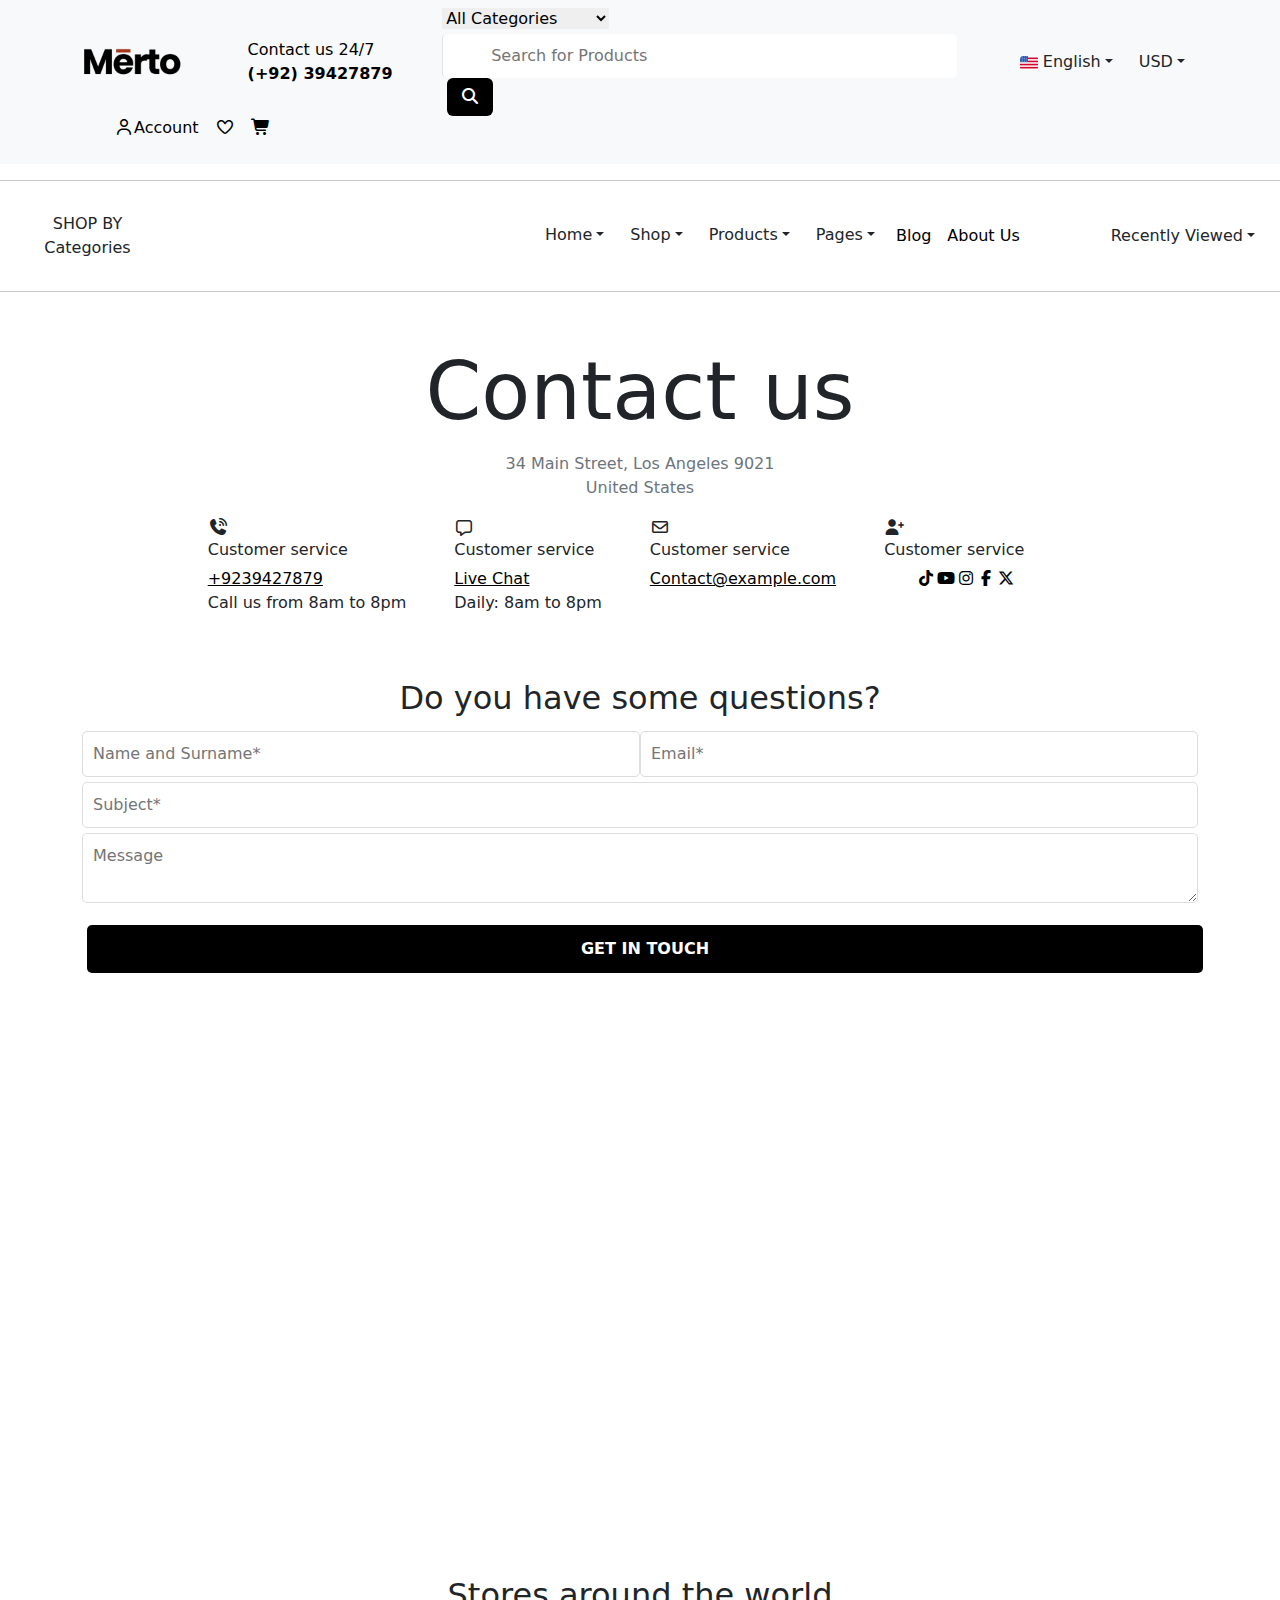
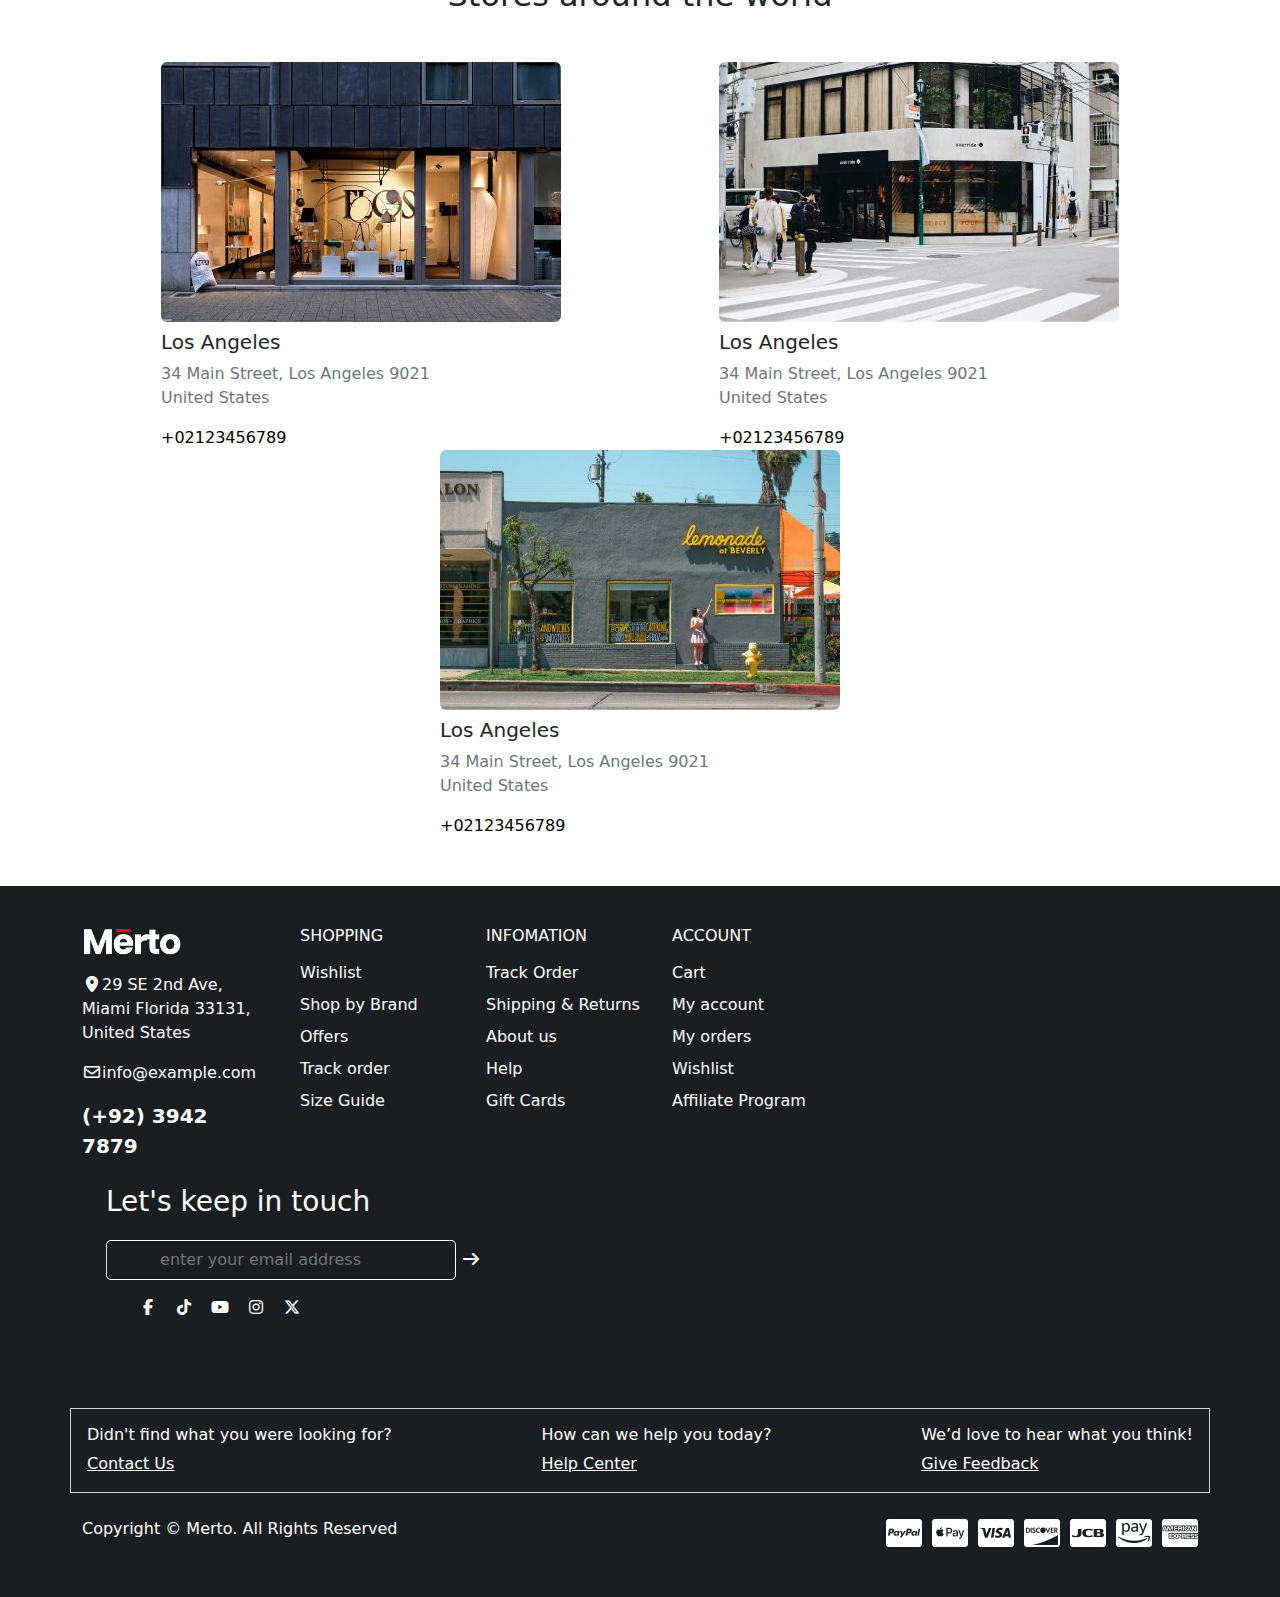
<file: pages/contact.html>
<!DOCTYPE html>
<html lang="en">
<head>
    <meta charset="UTF-8">
    <meta name="viewport" content="width=device-width, initial-scale=1.0">
    <title>Contact Us - Merto</title>
    <link rel="icon" href="../images/cropped-favicon-1-32x32.png">
    <link rel="stylesheet" href="../css/all.min.css">
    <link rel="stylesheet" href="../css/bootstrap.min.css">
    <link rel="stylesheet" href="../css/style.css">
</head>
<body>
    <!-- //////////////navbar -->
    <nav class="navbar nav-sticky bg-body-tertiary">
    <div class="container">
        <div>
        <a class="navbar-brand" href="#"><img src="../images/logo-furniture-300x95.png" alt="" style="width: 100px; height: 32px;"></a>
       </div>
        <div>
            <a href="tel:+9239427879" class="nav-link hov">  Contact us 24/7 <br><strong> (+92) 39427879</strong></a>
        </div>
        <div>
        <form class="d-flex" role="search">
        <select name="term" class="select-category "><option value="">All Categories</option>
        <option value="autopart" >Autopart</option>
        <option value="accessories-automotive" >&nbsp;&nbsp;&nbsp;Accessories</option>
        <option value="car-care" >&nbsp;&nbsp;&nbsp;Car Care</option>
        <option value="car-electronics" >&nbsp;&nbsp;&nbsp;Car Electronics</option>
        <option value="equipment" >&nbsp;&nbsp;&nbsp;Equipment</option>
        <option value="lights" >&nbsp;&nbsp;&nbsp;Lights</option>
        <option value="oils-fluids" >&nbsp;&nbsp;&nbsp;Oils &amp; Fluids</option>
        <option value="tires" >&nbsp;&nbsp;&nbsp;Tires</option>
        <option value="wheels" >&nbsp;&nbsp;&nbsp;Wheels</option>
        <option value="beauty-health" >Beauty &amp; Health</option>
        <option value="bags-cases" >&nbsp;&nbsp;&nbsp;Bags &amp; Cases</option>
        <option value="bb-creams" >&nbsp;&nbsp;&nbsp;BB Creams</option>
        <option value="body-bath" >&nbsp;&nbsp;&nbsp;Body &amp; Bath</option>
        <option value="brushes-tools" >&nbsp;&nbsp;&nbsp;Brushes &amp; Tools</option>
        <option value="hair-care" >&nbsp;&nbsp;&nbsp;Hair Care</option>
        <option value="lipstick" >&nbsp;&nbsp;&nbsp;Lipstick</option>
        <option value="makeup" >&nbsp;&nbsp;&nbsp;Makeup</option>
        <option value="makeup-palettes" >&nbsp;&nbsp;&nbsp;Makeup Palettes</option>
        <option value="mascara" >&nbsp;&nbsp;&nbsp;Mascara</option>
        <option value="mask" >&nbsp;&nbsp;&nbsp;Mask</option>
        <option value="nail-care" >&nbsp;&nbsp;&nbsp;Nail Care</option>
        <option value="skincare" >&nbsp;&nbsp;&nbsp;Skincare</option>
        <option value="toner" >&nbsp;&nbsp;&nbsp;Toner</option>
        <option value="electronic" >Electronic</option>
        <input class="form px-5 border-start" type="search" placeholder="Search for Products" aria-label="Search"/>
        <button class="btn " type="submit" style="background-color: black;"><i class="fa-solid fa-magnifying-glass" style="color: white;"></i></button>
        </form>
        </div>
        <div class="d-flex">
        <ul class="navbar-nav">
                <li class="nav-item dropdown">
                <a class="btn dropdown-toggle " data-bs-toggle="dropdown" aria-expanded="false">
                    <img src="../images/english.png"alt="English">
                    <span class="wpml-ls-native hov">English</span></a>
                <ul class="dropdown-menu ">
                    <li><a class="dropdown-item" href="#"><img src="../images/espanol.png"alt="Español">
                    <span class="wpml-ls-native">Español</span></a></li>
                    <li><a class="dropdown-item" href="#"><img src="../images/francais.png"alt="Français">
                    <span class="wpml-ls-native">Français</span></a></li>
                    <li><a class="dropdown-item" href="#"><img src="../images/portugues.png"alt="Português">
                    <span class="wpml-ls-native">Português</span></a></li>
                </ul>
                </li>
            </ul>
            <ul class="navbar-nav">
                <li class="nav-item dropdown">
                <a class="btn dropdown-toggle " data-bs-toggle="dropdown" aria-expanded="false">
                    <span class="wpml-ls-native hov">USD</span></a>
                <ul class="dropdown-menu ">
                    <li><a class="dropdown-item" href="#">
                    <span class="wpml-ls-native">EUR</span></a></li>
                    <li><a class="dropdown-item" href="#">
                    <span class="wpml-ls-native">BRL</span></a></li>
                </ul>
                </li>
            </ul>
            </div>
            
            <div>
        <ul class="d-flex  dec">
            <li class="nav-item me-3">
            <a class="nav-link " aria-current="page" href="#"><i class="fa-regular fa-user"></i>Account</a>
            </li>
            <li class="nav-item me-3">
            <a class="nav-link" href="#"><i class="fa-regular fa-heart"></i></a>
            </li>
            <li class="nav-item">
            <a class="nav-link" href="#"><i class="fa-solid fa-cart-shopping"></i></a>
            </li>
        </ul>
        </div>
    </div>
    </nav><hr>
<!-- ///////dropdown bar -->
    <nav class="navbar navbar-expand-lg  ">
        <button class="btn " type="button" data-bs-toggle="offcanvas" data-bs-target="#offcanvasWithBothOptions" aria-controls="offcanvasWithBothOptions">SHOP BY Categories</button>
            <div class="offcanvas offcanvas-start" data-bs-scroll="true" tabindex="-1" id="offcanvasWithBothOptions" aria-labelledby="offcanvasWithBothOptionsLabel">
            <div class="offcanvas-header bg-dark">
                <h5 class="offcanvas-title  text-white" id="offcanvasWithBothOptionsLabel">SHOP BY Categories</h5>
                <button type="button" class="btn-close" data-bs-dismiss="offcanvas" aria-label="Close"></button>
            </div>
            <div class="offcanvas-body d-none">
                <a href="#"><p>Fashion</p></a><hr>
                <a href="#"><p>Fashion</p></a><hr>
                <a href="#"><p>Fashion</p></a><hr>
                <a href="#"><p>Fashion</p></a><hr>
                <a href="#"><p>Fashion</p></a><hr>
                <a href="#"><p>Fashion</p></a><hr>
               <a href="#"><p>Fashion</p></a><hr>
                
            </div>
            </div>
        <div class="container">
            <div style="width: 350px; height: 40px;"></div>
            <button class="navbar-toggler" type="button" data-bs-toggle="collapse" data-bs-target="#navbarNavDarkDropdown" aria-controls="navbarNavDarkDropdown" aria-expanded="false" aria-label="Toggle navigation">
            <span class="navbar-toggler-icon"></span>
            </button>
            
            <div class="collapse navbar-collapse " id="navbarNavDarkDropdown">
            <ul class="navbar-nav" >
                <li class="nav-item dropdown">
                <a class="btn dropdown-toggle " data-bs-toggle="dropdown" aria-expanded="false">
                    <span class="wpml-ls-native hov">Home</span></a>
                <ul class="dropdown-menu ">
                    <div class="d-flex justify-content-around" style="width: 1000px;">
                        <div class="col-5 card eff"><li><a class="dropdown-item " href="#"><img src="../images/mega-home-1.jpg"alt="" class="img-fluid"><h5 class="text-center">SuperMarket-01</h5></a></li></div>
                        <div class="col-5 card eff"><li><a class="dropdown-item " href="#"><img src="../images/mega-home-2.jpg"alt="" class="img-fluid"><h5 class="text-center">SuperMarket-01</h5></a></li></div>
                        <div class="col-5 card eff"><li><a class="dropdown-item " href="#"><img src="../images/mega-home-3.jpg"alt="" class="img-fluid"><h5 class="text-center">SuperMarket-01</h5></a></li></div>
                        <div class="col-5 card eff"><li><a class="dropdown-item " href="#"><img src="../images/mega-home-4.jpg"alt="" class="img-fluid"><h5 class="text-center">SuperMarket-01</h5></a></li></div>
              </div>
                </ul>
                </li>
                <li class="nav-item dropdown">
                <a class="btn dropdown-toggle " data-bs-toggle="dropdown" aria-expanded="false">
                    <span class="wpml-ls-native hov">Shop</span></a>
                <ul class="dropdown-menu ">
                    <li><a class="dropdown-item" href="#">Action</a></li>
                    <li><a class="dropdown-item" href="#">Another action</a></li>
                    <li><a class="dropdown-item" href="#">Something else here</a></li>
                </ul>
                </li>
                <li class="nav-item dropdown">
                <a class="btn dropdown-toggle " data-bs-toggle="dropdown" aria-expanded="false">
                    <span class="wpml-ls-native hov">Products</span></a>
                <ul class="dropdown-menu ">
                    <li><a class="dropdown-item" href="#">Action</a></li>
                    <li><a class="dropdown-item" href="#">Another action</a></li>
                    <li><a class="dropdown-item" href="#">Something else here</a></li>
                </ul>
                </li>
                <li class="nav-item dropdown">
                <a class="btn dropdown-toggle " data-bs-toggle="dropdown" aria-expanded="false">
                    <span class="wpml-ls-native hov">Pages</span></a>
                <ul class="dropdown-menu ">
                    <li><a class="dropdown-item" href="#">Action</a></li>
                    <li><a class="dropdown-item" href="#">Another action</a></li>
                    <li><a class="dropdown-item" href="#">Something else here</a></li>
                </ul>
                </li>
                <li class="nav-item"><a class="nav-link" href="#" >Blog</a></li>
                <li class="nav-item"><a class="nav-link" href="#">About Us</a></li>
            </ul>
            </div>
            <ul class="navbar-nav" >
            <li class="nav-item dropdown">
                <a class="btn dropdown-toggle " data-bs-toggle="dropdown" aria-expanded="false">
                    <span class="wpml-ls-native hov">Recently Viewed</span></a>
                <ul class="dropdown-menu ">
                    <li><a class="dropdown-item" href="#">Action</a></li>
                    <li><a class="dropdown-item" href="#">Another action</a></li>
                    <li><a class="dropdown-item" href="#">Something else here</a></li>
                </ul>
                </li>
                </ul>
            </div>
        </div>
    </nav><hr>
<!-- ///////////////////// -->
    <section class="container my-5">
        <h1 class="text-center heading-title">Contact us</h1>
        <p class="text-center text-secondary">34 Main Street, Los Angeles 9021<br> United States</p>
    <div class="d-flex justify-content-center">
        <div class="me-5">
            <i class="fa-solid fa-phone-volume"></i>
            <h6>Customer service</h6>
            <a href="tel:9239427879" class="hov" style="text-decoration: underline;">+9239427879</a>
            <p>Call us from 8am to 8pm</p>
        </div>
        <div class="me-5">
            <i class="fa-regular fa-message"></i>
            <h6>Customer service</h6>
            <a href="#"style="text-decoration: underline;">Live Chat</a>
            <p>Daily: 8am to 8pm</p>
        </div>
        <div class="me-5">
           <i class="fa-regular fa-envelope"></i>
            <h6>Customer service</h6>
            <a href="#"class="hov" style="text-decoration: underline;">Contact@example.com</a>
        </div>
        <div class="me-5">
            <i class="fa-solid fa-user-plus"></i>
            <h6>Customer service</h6>
            <ul class="d-flex ">
                <li class="nav-item  "><a class="nav-link " href="#"><i class="fa-brands fa-tiktok"></i></a></li>
                <li class="nav-item "><a class="nav-link" href="#"><i class="fa-brands fa-youtube"></i></a></li>
                <li class="nav-item "><a class="nav-link " href="#"><i class="fa-brands fa-instagram"></i></a></li>
                <li class="nav-item "><a class="nav-link " aria-current="page" href="#"> <i class="fa-brands fa-facebook-f"></i></a></li>
                <li class="nav-item "><a class="nav-link " href="#"><i class="fa-brands fa-x-twitter"></i></a></li>
            </ul>
        </div>
    </div>
    </section>
<!-- ///////// -->
<section class="container text-center my-5">
    <div>
        <h2>Do you have some questions?</h2>
        <div id="form-error" class="error-box" style="display:none;">
    One or more fields have an error. Please check and try again.
  </div>
    </div>
    <div>
        <form>
            <input type="text" placeholder="Name and Surname*" style="width: 50%;" required ><input type="email" placeholder="Email*"  style="width: 50%;" required><br>
            <input type="text" placeholder="Subject*" required><br>
            <textarea placeholder="Message"></textarea><br>
            <button type="submit" class="bn">GET IN TOUCH</button>
        </form>
    </div>
</section>
<!-- //////////// -->
<div>
    <iframe src="https://www.google.com/maps/embed?pb=!1m14!1m8!1m3!1d26442.299559822884!2d-118.248584!3d34.062145!3m2!1i1024!2i768!4f13.1!3m3!1m2!1s0x80c2c75ddc27da13%3A0xe22fdf6f254608f4!2sLos%20Angeles%2C%20CA!5e0!3m2!1sen!2sus!4v1757000588972!5m2!1sen!2sus" width="100%" height="500px" style="border:0;" allowfullscreen="" loading="lazy" referrerpolicy="no-referrer-when-downgrade"></iframe>
</div>

<!-- ///////// -->
<section class="container my-5">
    <div>
        <h2 class="text-center mb-5">Stores around the world</h2>
    </div>
    <div class="d-flex justify-content-around">
    <div>
        <img src="../images/about-2.jpg" alt="" class="rounded">
        <h5 class="my-2">Los Angeles</h5>
           <p class=" text-secondary">34 Main Street, Los Angeles 9021<br> United States</p>
        <a href="tel:02123456789">+02123456789</a>
    </div>
    <div>
        <img src="../images/about-3.jpg" alt="" class="rounded">
        <h5 class="my-2">Los Angeles</h5>
          <p class=" text-secondary">34 Main Street, Los Angeles 9021<br> United States</p>
        <a href="tel:02123456789">+02123456789</a>
    </div>
    <div>
        <img src="../images/about-4.jpg" alt="" class="rounded">
        <h5 class="my-2">Los Angeles</h5>
        <p class=" text-secondary">34 Main Street, Los Angeles 9021<br> United States</p>
        <a href="tel:02123456789">+02123456789</a>
    </div>
    </div>
</section>

<!-- /////////////////footer -->
<footer class="mt-5" style="background-color: #1a1e21; color: white; padding: 40px;">
        <div class="container d-flex pb-5">
            <div class="col-2">
                <img src="../images/logo (1).png" style="width: 100px; height: 32px; margin-bottom: 15px;">
                <p><i class="fa-solid fa-location-dot"></i>29 SE 2nd Ave, Miami Florida 33131, United States</p>
                <p><i class="fa-regular fa-envelope"></i>info@example.com</p>
                <a href="tel:9239427879" class="nav-link hov " style="font-size: 20px;font-weight: bold;color: white;">(+92) 3942 7879</a>
            </div>
            <div class="col-2 ">
                <ul>
                    <li class="pb-2"><h6>SHOPPING</h6></li>
                    <li class="hov pb-2">Wishlist</li>
                    <li class="hov pb-2">Shop by Brand</li>
                    <li class="hov pb-2">Offers</li>
                    <li class="hov pb-2">Track order</li>
                    <li  class="hov">Size Guide</li>
                </ul>
                </div>
            <div class="col-2">
                <ul>
                    <li class=" pb-2"><h6>INFOMATION</h6></li>
                    <li class="hov  pb-2">Track Order</li>
                    <li class="hov  pb-2">Shipping & Returns</li>
                    <li class="hov  pb-2">About us</li>
                    <li class="hov  pb-2">Help</li>
                    <li class="hov">Gift Cards</li>
                </ul>
                </div>
            <div class="col-2">
                <ul>
                    <li class=" pb-2"><h6>ACCOUNT</h6></li>
                    <li class="hov  pb-2">Cart</li>
                    <li class="hov  pb-2">My account</li>
                    <li class="hov  pb-2">My orders</li>
                    <li class="hov  pb-2">Wishlist</li>
                    <li class="hov">Affiliate Program</li>
                </ul>
            </div>
            <div class=" p-4">
            <h3 class="pb-2">Let's keep in touch</h3>
            <input type="email" placeholder=" enter your email address " name="Email" required class="form px-5 border-start " style="width:350px; height: 40px;background-color: transparent; border: 1px solid white;"> <i class="fa-solid fa-arrow-right"></i>
            <ul class="d-flex mt-3">
                <li class="nav-item me-3"><a class="nav-link text-white" aria-current="page" href="#"> <i class="fa-brands fa-facebook-f"></i></a></li>
                <li class="nav-item me-3 "><a class="nav-link text-white" href="#"><i class="fa-brands fa-tiktok"></i></a></li>
                <li class="nav-item me-3"><a class="nav-link text-white" href="#"><i class="fa-brands fa-youtube"></i></a></li>
                <li class="nav-item me-3"><a class="nav-link text-white" href="#"><i class="fa-brands fa-instagram"></i></a></li>
                <li class="nav-item me-3"><a class="nav-link text-white" href="#"><i class="fa-brands fa-x-twitter"></i></a></li>
            </ul>
        </div>
        </div>
        <div class="container d-flex justify-content-between mb-4 p-3" style="border: 1px solid lightgray;">
            <div>
                <h6>Didn't find what you were looking for?</h6>
                <a href="#" style="text-decoration: underline;color: white;">Contact Us</a>
            </div>
            <div>
                <h6>How can we help you today?</h6>
                <a href="#" style="text-decoration: underline;color: white;">Help Center</a>
            </div>
            <div>
                <h6>We’d love to hear what you think!</h6>
                <a href="#" style="text-decoration: underline;color: white;">Give Feedback</a>
            </div>
        </div>
        <div class="d-flex container justify-content-between">
            <div >
            <p>Copyright &copy; Merto. All Rights Reserved</p>
            </div>
            <div >
            <img src="../images/payment-icons-1light.png" alt="" style="width: 312px;height: 32px;color: white;">
            </div>
        </div>
    </footer>
    <!-- /////// -->
<button id="backToTop" class="btn position-fixed bottom-0 end-0 bg-dark px-2 rounded d-none text-white"> <i class="fa-solid fa-arrow-up"></i></button>
<!-- ///////////// -->
    <script src="../js/bootstrap.bundle.min.js"></script>
    <script src="../js/main.js"></script>
</body>
</html>
</file>
<file: css/style.css>
.carousel-caption{
    right: 27%; 
    bottom: 20%;
    left: 35%;
}
.carousel-caption h1{
    font-size: 42px;
    font-weight: 600;
    letter-spacing: 0.483182px;
    line-height: 56px;
}
.bg{
    background-image:url(../images/store-notice-bg-1.png) ;
    background-color: black;
    color: white;
}
.close{
    position: absolute;
    right: 10px;
    width: 20px;
    font-size: 13px;
    top: 20px;
    transform: translateY(-50%);
    transition: 200ms ease;
}
.decore{
    text-decoration: none;
    color: white;
}
.dec{
    list-style: none;
}
.nav-link{
    color: black;
}
.nav-link:hover ,  .hov:hover{
    color: #a3371c;
}
.form , select{
    border: none;
}
.absolute {
    position: absolute;
    top: 150px;
    left: 120px;
}
.relative {position: relative;}
.caption{
    position: absolute;
    top: 4rem;
    left: 5rem;
}
 .eff{
    margin-bottom: 10px;
 }
 .eff:hover{
    box-shadow: 5px 5px 10px gray;
 }
.bo-down{
    border-bottom-left-radius: 10px;
    border-bottom-right-radius: 10px;
}
.bo-up{
    border-top-left-radius: 10px;
    border-top-right-radius: 10px;
}
.w-60{
    width: 320px;
}
.w-80{
    width: 360px;
}
.w-20{
    width: 20%;
}
.ico{
    width: 40px;
    height: 40px;
}
.h-100{
    height: 590px;
}
.h-50{
    height: 325px;
}
.owl-carousel .item{
 border-radius: 10px;
}
.card{
   padding: 20px;
    height: 360px;
}
 .owl-item{
    margin-right: 0 !important;
 }
.owl-nav{
    text-align: center;
    
}
.owl-prev{
    margin-right: 20px;
    
}
.ho{
    border:1px solid #a3371c;
}
.ho:hover{
    background-color: #deb9af;
    border: none;
    transform: translateY(-10px);
}
.tr:hover{
    transform: translateY(-10px);
}
.bt:hover{
    background-color: transparent;
    border:1px solid green;
    color: green;
}
.product{
    background-size: cover;
    background-position: center;
    width: 260px;
     height:260px;
}
.product:hover{
    transform: translatex(-10px);
}
.p1{
 background-image: url(../images/image-box-1.jpg);
}
.p2{
 background-image: url(../images/image-box-2.jpg);
}
.p3{
 background-image: url(../images/image-box-3.jpg);
}
.p4{
 background-image: url(../images/image-box-4.jpg);
}

ul {list-style-type: none;}
a {text-decoration: none; color: black;}

.d-flex{
    flex-wrap: wrap;
}
.heading-title{
    margin-top: 70px ;
    margin-bottom: 30px;
    font-size: 80px;
        line-height: 60px;
}
ul {list-style-type: none;}
a {text-decoration: none; color: black;}

.d-flex{
    flex-wrap: wrap;
}

.search-container {
      position: relative;
      width: 250px;
    }

    .popular-search {
      display: none;
      position: absolute;
      top: 40px;
      left: 0;
      width: 100%;
      background: #fff;
      border: 1px solid #ccc;
      border-radius: 5px;
      box-shadow: 0 2px 6px rgba(0,0,0,0.2);
      z-index: 10;
      padding: 10px;
    }

    .popular-search-item {
      display: block;
      padding: 5px;
      cursor: pointer;
    }

    .popular-search-item:hover {
      background: #f0f0f0;
    }

    button {
      margin-left: 5px;
    }

    input, textarea {
      width: 100%;
      padding: 10px;
      margin-top: 5px;
      border: 1px solid #ddd;
      border-radius: 5px;
    }
   
    .bn {
      margin-top: 15px;
      padding: 12px;
      width: 100%;
      background: black;
      color: white;
      font-weight: bold;
      border: none;
      border-radius: 5px;
      cursor: pointer;
    }
    .bn:hover{
        background-color: red;
    }
</file>
